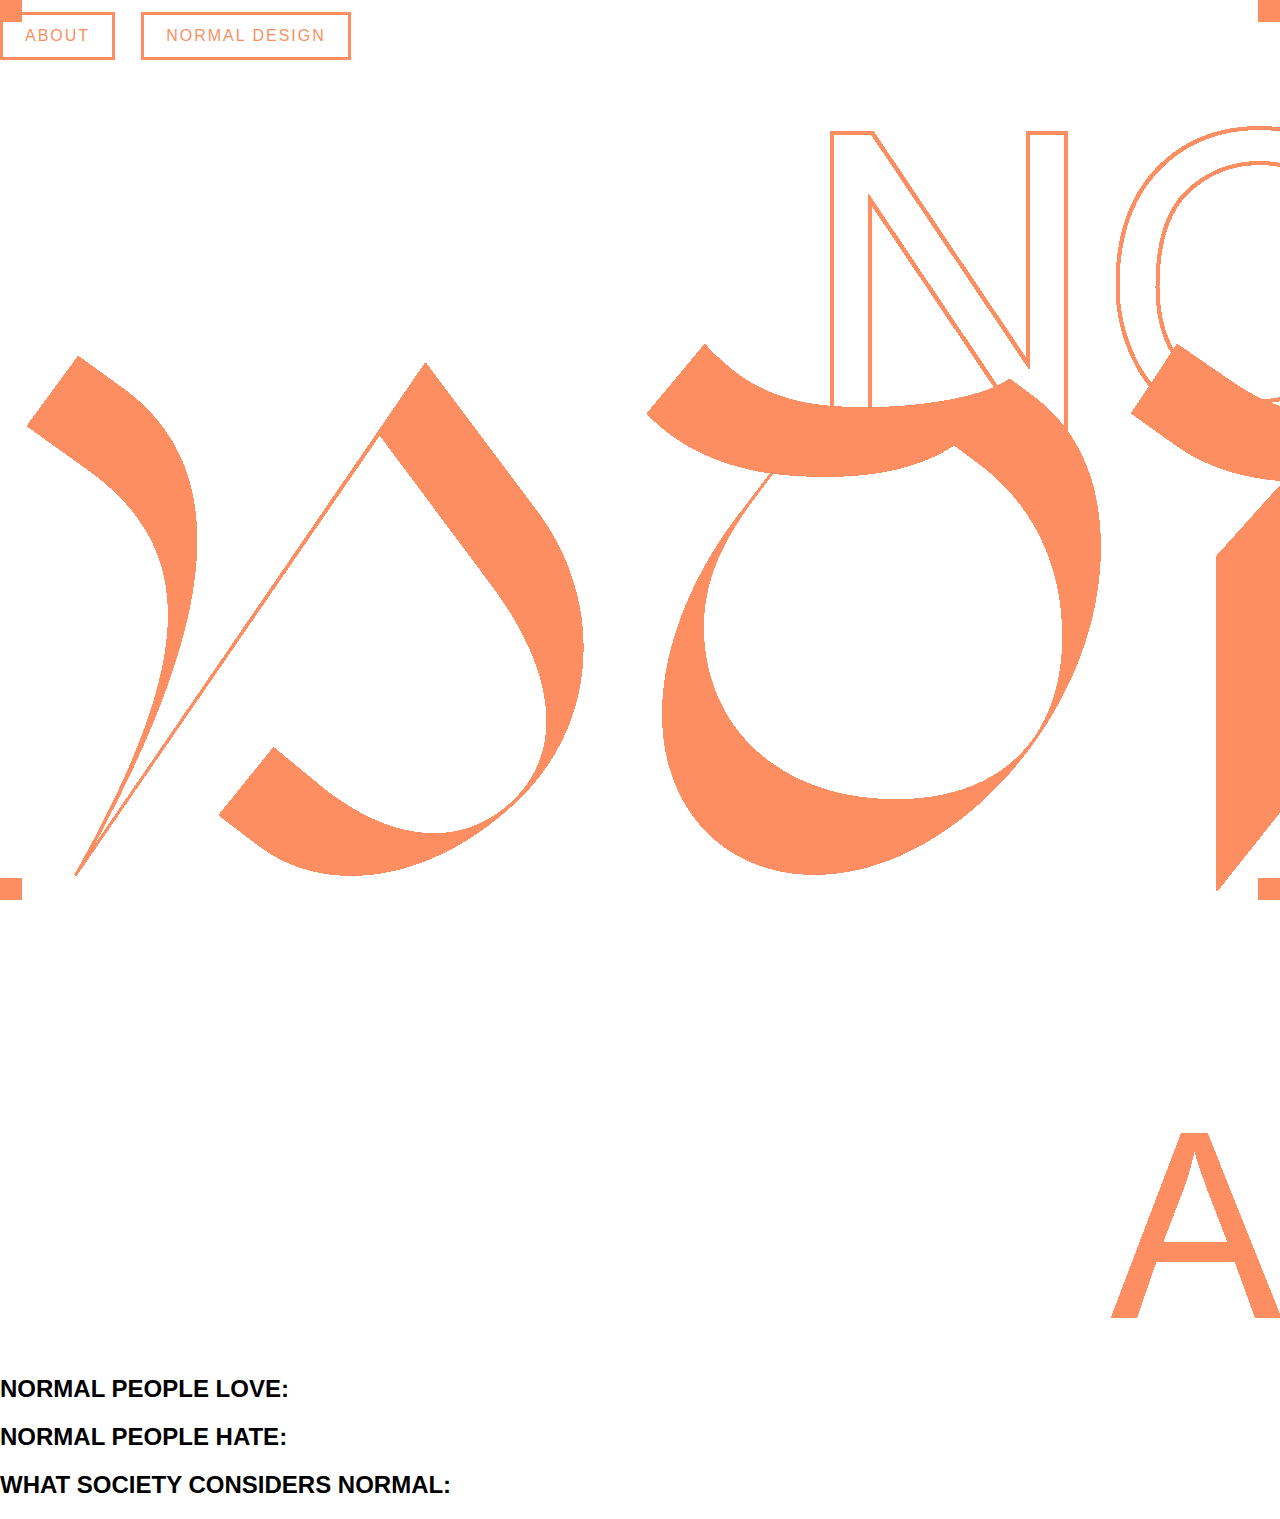
<file: index.html>
<!doctype html>
<html lang="en">
<head>
  <link rel="stylesheet" href="./resources/index.css">
  <script src="https://cdnjs.cloudflare.com/ajax/libs/jquery/3.3.1/jquery.min.js"></script>
  <meta charset="UTF-8">
  <meta name="viewport" content="width=device-width, initial-scale=1.0">
  <title>Normal Archive</title>
</head>

<body>

  <div class="page-border">

  <div class="corner tl"></div>
<div class="corner tr"></div>
<div class="corner bl"></div>
<div class="corner br"></div>


  <div class="nav">
    <a href="about.html" class="nav-btn">ABOUT</a>
    <a href="#" class="nav-btn">NORMAL DESIGN</a>
  </div>

 <div class="logo-wrap">
  <a href="index.html">
    <img src="./resources/normallogo.png" class="logo" alt="Normal Archive Logo">
  </a>
</div>

  <div id="love-section" class="section-box section-toggle">
    <h2>NORMAL PEOPLE LOVE:</h2>
    <div id="love-responses">
      <div id="love-grid"></div>
    </div>
  </div>

  <div id="hate-section" class="section-box section-toggle">
    <h2>NORMAL PEOPLE HATE:</h2>
    <div id="hate-responses">
      <div id="hate-grid"></div>
    </div>
  </div>

  <div id="in-section" class="section-box section-toggle">
    <h2>WHAT SOCIETY CONSIDERS NORMAL:</h2>
    <div id="in-responses">
      <div id="in-grid"></div>
    </div>
  </div>
  </div>
  </body>

  <script>
/// close
  $("#love-responses, #hate-responses, #in-responses").hide();

///open
  $("#love-section").on("click", function () {
    $("#love-responses").toggle();
    $(this).toggleClass("open");
  });

  $("#hate-section").on("click", function () {
    $("#hate-responses").toggle();
    $(this).toggleClass("open");
  });

  $("#in-section").on("click", function () {
    $("#in-responses").toggle();
    $(this).toggleClass("open");
  });

  // -------------------------
  // Google Sheet load
  // -------------------------
  const SPREADSHEET_ID = "1Mx799RbxJYIMi4Q2dzfpGHz1PJ4BjSNErYRXIOe0oLQ";
  const TAB_NAME = "tab1";
  const url = `https://docs.google.com/spreadsheets/d/${SPREADSHEET_ID}/gviz/tq?sheet=${encodeURIComponent(TAB_NAME)}&tqx=out:json`;

  const seenLove = new Set();
  const seenHate = new Set();
  const seenIn = new Set();

  function loadData(){
    fetch(url)
      .then(res => res.text())
      .then(text => {
        const json = JSON.parse(text.substring(47).slice(0,-2));
        const rows = json.table.rows;

        const loveGrid = document.getElementById("love-grid");
        const hateGrid = document.getElementById("hate-grid");
        const inGrid   = document.getElementById("in-grid");

        rows.forEach(r => {
          const timestamp = r.c[0]?.v ?? "";
          const love = (r.c[1]?.v ?? "").toString().trim(); // B
          const hate = (r.c[2]?.v ?? "").toString().trim(); // C
          const inn  = (r.c[3]?.v ?? "").toString().trim(); // D

          if(love){
            const key = `${timestamp}__${love}`;
            if(!seenLove.has(key)){
              seenLove.add(key);
              const row = document.createElement("div");
              row.className = "section-row";
              row.innerHTML = `<div class="section-num"></div><div class="section-text">${love}</div>`;
              loveGrid.appendChild(row);
            }
          }

          if(hate){
            const key = `${timestamp}__${hate}`;
            if(!seenHate.has(key)){
              seenHate.add(key);
              const row = document.createElement("div");
              row.className = "section-row";
              row.innerHTML = `<div class="section-num"></div><div class="section-text">${hate}</div>`;
              hateGrid.appendChild(row);
            }
          }

          if(inn){
            const key = `${timestamp}__${inn}`;
            if(!seenIn.has(key)){
              seenIn.add(key);
              const row = document.createElement("div");
              row.className = "section-row";
              row.innerHTML = `<div class="section-num"></div><div class="section-text">${inn}</div>`;
              inGrid.appendChild(row);
            }
          }
        });

  
        document.querySelectorAll("#love-grid .section-num").forEach((el,i)=> el.textContent = String(i+1).padStart(3,"0"));
        document.querySelectorAll("#hate-grid .section-num").forEach((el,i)=> el.textContent = String(i+1).padStart(3,"0"));
        document.querySelectorAll("#in-grid .section-num").forEach((el,i)=> el.textContent = String(i+1).padStart(3,"0"));
      })
      .catch(err => console.error("Sheet load error:", err));
  }

  loadData();
  setInterval(loadData, 5000);
</script>
</file>
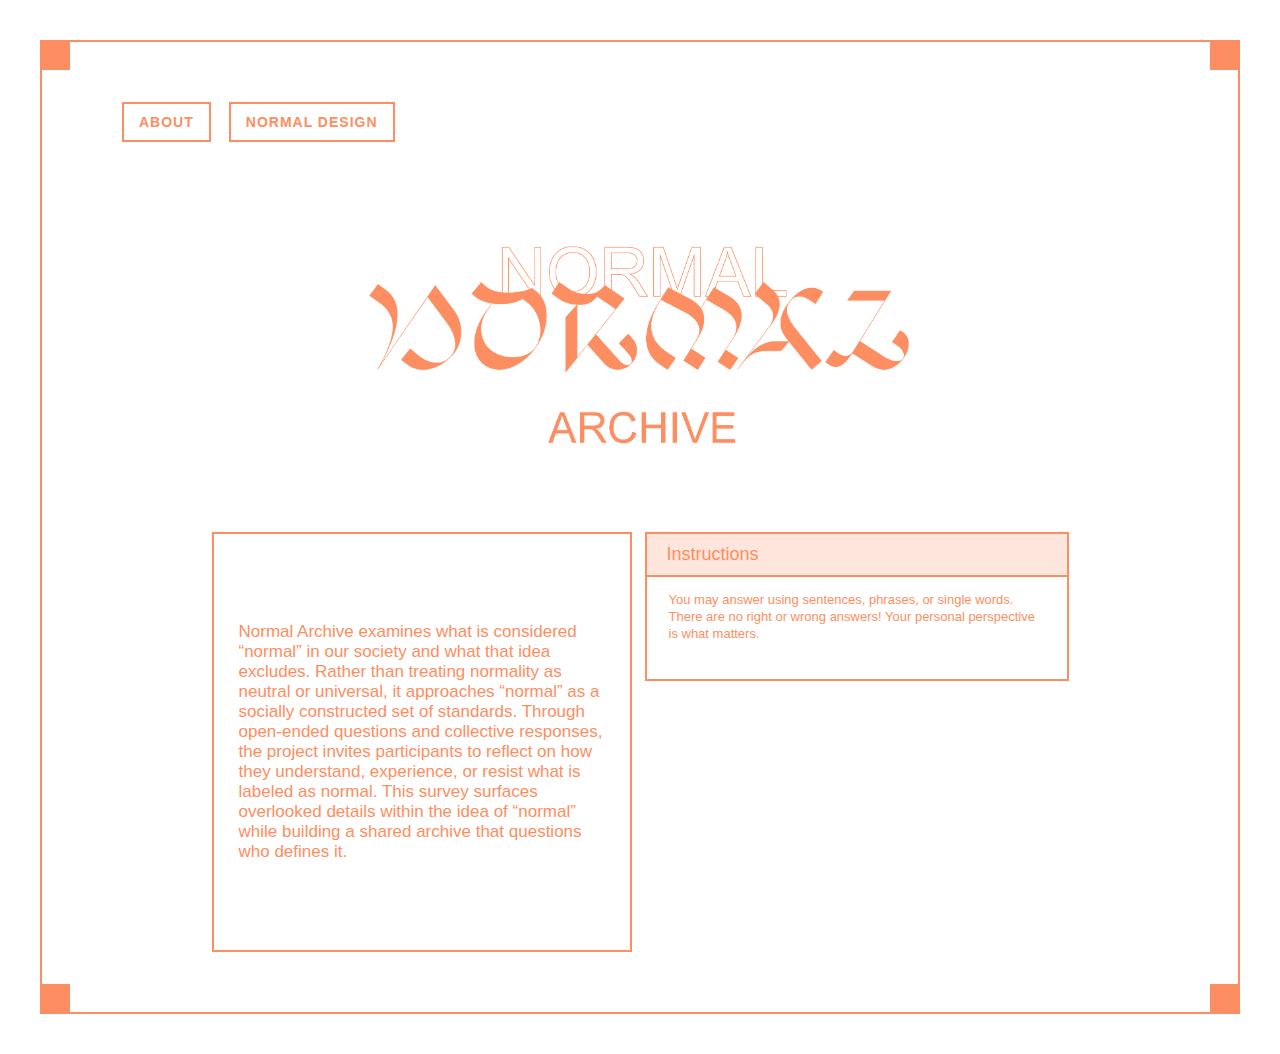
<file: about.html>
<!doctype html>
<html lang="en">
<head>
<meta charset="UTF-8">
<meta name="viewport" content="width=device-width, initial-scale=1.0">
<title>Normal Archive — About</title>

<link rel="stylesheet" href="./resources/about.css">
</head>

<body>

<div class="page-border">

  <!-- corner ornaments -->
  <div class="corner tl"></div>
  <div class="corner tr"></div>
  <div class="corner bl"></div>
  <div class="corner br"></div>

  <!-- nav -->
  <div class="nav">
    <a href="about.html" class="nav-btn">ABOUT</a>
    <a href="index.html" class="nav-btn">NORMAL DESIGN</a>
  </div>

  <!-- logo -->
 <div class="logo-wrap">
  <a href="index.html">
    <img src="./resources/normallogo.png" class="logo" alt="Normal Archive Logo">
  </a>
</div>

<div class="about-row">

  <div class="instruction-box">
    Normal Archive examines what is considered “normal” in our society and what that idea excludes. Rather than treating normality as neutral or universal, it approaches “normal” as a socially constructed set of standards. Through open-ended questions and collective responses, the project invites participants to reflect on how they understand, experience, or resist what is labeled as normal. This survey surfaces overlooked details within the idea of “normal” while building a shared archive that questions who defines it.
  </div>

  <div class="instructions-panel">

    <div class="instructions-header">
      Instructions
    </div>

    <div class="instructions-content">
      You may answer using sentences, phrases, or single words. There are no right or wrong answers! Your personal perspective is what matters.
    </div>

  </div>

</div>
</div> 

</body>
</html>
</file>
<file: resources/index.css>
/* ===== Base ===== */
*{
  box-sizing: border-box;
  font-family: Arial, Helvetica, sans-serif;
}


:root{
  --accent: #fd8e61;
  --bg: #ffffff;
}

/* ===== Page frame ===== */
body{
  margin: 0;
  background: var(--bg);
}

.page{
  width: min(1400px, 96vw);
  margin: 24px auto;
  border: 4px solid var(--accent);
}

/* top bars */
.topbar{
  padding: 12px 16px;
  border-bottom: 3px solid var(--accent);
  color: var(--accent);
  font-size: 16px;
  letter-spacing: 0.2px;
}

/* main inside frame */
.frame{
  padding: 28px 28px 40px 28px;
  min-height: 70vh;
}

/* ===== Nav ===== */
.nav{
  display: flex;
  gap: 26px;
  margin: 12px 0 40px 0;
}

.nav-btn{
  text-decoration: none;
  color: var(--accent);
  border: 3px solid var(--accent);
  padding: 12px 22px;
  letter-spacing: 2px;
  font-family: Arial;
  font-weight: 500;
}

/* ===== Title area ===== */
.hero{
  text-align: center;
  margin: 20px 0 70px 0;
  color: var(--accent);
}

/* ===== 3 boxes row ===== */
.box-row{
  display: grid;
  grid-template-columns: repeat(3, 1fr);
  gap: 40px;
  margin: 0 auto 60px auto;
}

/* 카드 */
.card{
  position: relative;
  border: 3px solid var(--accent);
  padding: 34px 34px;
  color: var(--accent);
  min-height: 260px;
}

.card p{
  margin: 0 0 18px 0;
  font-size: 18px;
  line-height: 1.4;
}

/* corner brackets */
.corner{
  position: absolute;
  width: 22px;
  height: 22px;
  background: var(--accent);
}
.corner.tl{ top: 0; left: 0; }
.corner.tr{ top: 0; right: 0; }
.corner.bl{ bottom: 0; left: 0; }
.corner.br{ bottom: 0; right: 0; }

/* ===== Google Sheet entries grid ===== */
.grid{
  display: grid;
  grid-template-columns: repeat(3, 1fr);
  gap: 22px;
  margin-top: 30px;
}

/* sheet entry card */
.entry-card{
  border: 2px solid var(--accent);
  padding: 14px;
  color: var(--accent);
  min-height: 120px;
}
.entry-card p{
  margin: 0 0 10px 0;
  font-size: 14px;
  line-height: 1.3;
}

/* responsive */
@media (max-width: 900px){
  .box-row, .grid{
    grid-template-columns: 1fr;
  }
  .hero-mid{ font-size: 64px; }
}
</file>
<file: resources/about.css>
:root{
  --orange:#fd8e61;
}

body{
  margin:40px;
  font-family: Arial;
  color: #fd8e61;
}

.page-border{
   min-height: calc(100vh - 80px);
   border: 2px solid #fd8e61;
  padding-top: 60px;
  padding-bottom: 60px;
  padding-left: 80px;
  padding-right: 80px;
  box-sizing: border-box;
  position: relative;
}

.corner{
  position:absolute;
  width:28px;
  height:28px;
  background:var(--orange);
}

.corner.tl{top:0;left:0;}
.corner.tr{top:0;right:0;}
.corner.bl{bottom:0;left:0;}
.corner.br{bottom:0;right:0;}

.nav{
  position: static;
  display: flex;
  gap: 18px;
  margin-bottom: 30px;
}

.nav-btn{
  text-decoration: none;
  color: #fd8e61;
  border: 2px solid #fd8e61;
  padding: 10px 15px;
  font-weight: 600;
  letter-spacing: 1px;
  font-size: 14px;
  font-family: Arial;
}

.nav-btn:hover{
  background:#fd8e61;
  color:white;
}


.logo-wrap{
  text-align:center;
  margin-top:100px;
  margin-bottom:80px;
}

.logo{
  max-width:550px;
}

.instruction-box{
  border:2px solid var(--orange);
  width: 420px;
  height: 420px;
  font-size: 17px;

  display:flex;
  align-items:center;
  justify-content:center;

  padding: 0px 25px;
  box-sizing: border-box;
}

.instruction-inner{
  width: 30%;
  max-width: 300px;
  line-height:1.4;
  text-align:left;
}

.instructions-panel{
  width: 420px;
  height: 145px;             /* height of instruction box! */
  border: 2px solid var(--orange);
}

.instructions-header{
  background: rgba(255,132,84,0.2);
  border-bottom: 2px solid var(--orange);
  padding-left: 20px;
  padding-top:10px;
  padding-bottom:10px;
  font-family: Arial;
  font-size: 18px;
}

.instructions-content{
  font-size: 13px;
  line-height: 1.3;
  padding-top:15px;
  padding-bottom:10px;
  padding-left:22px;
  padding-right:22px;
}

.about-row{
  display:flex;
  gap:13px;
  justify-content:center;
  margin-top:20px;
  align-items:flex-start;
}
</file>
